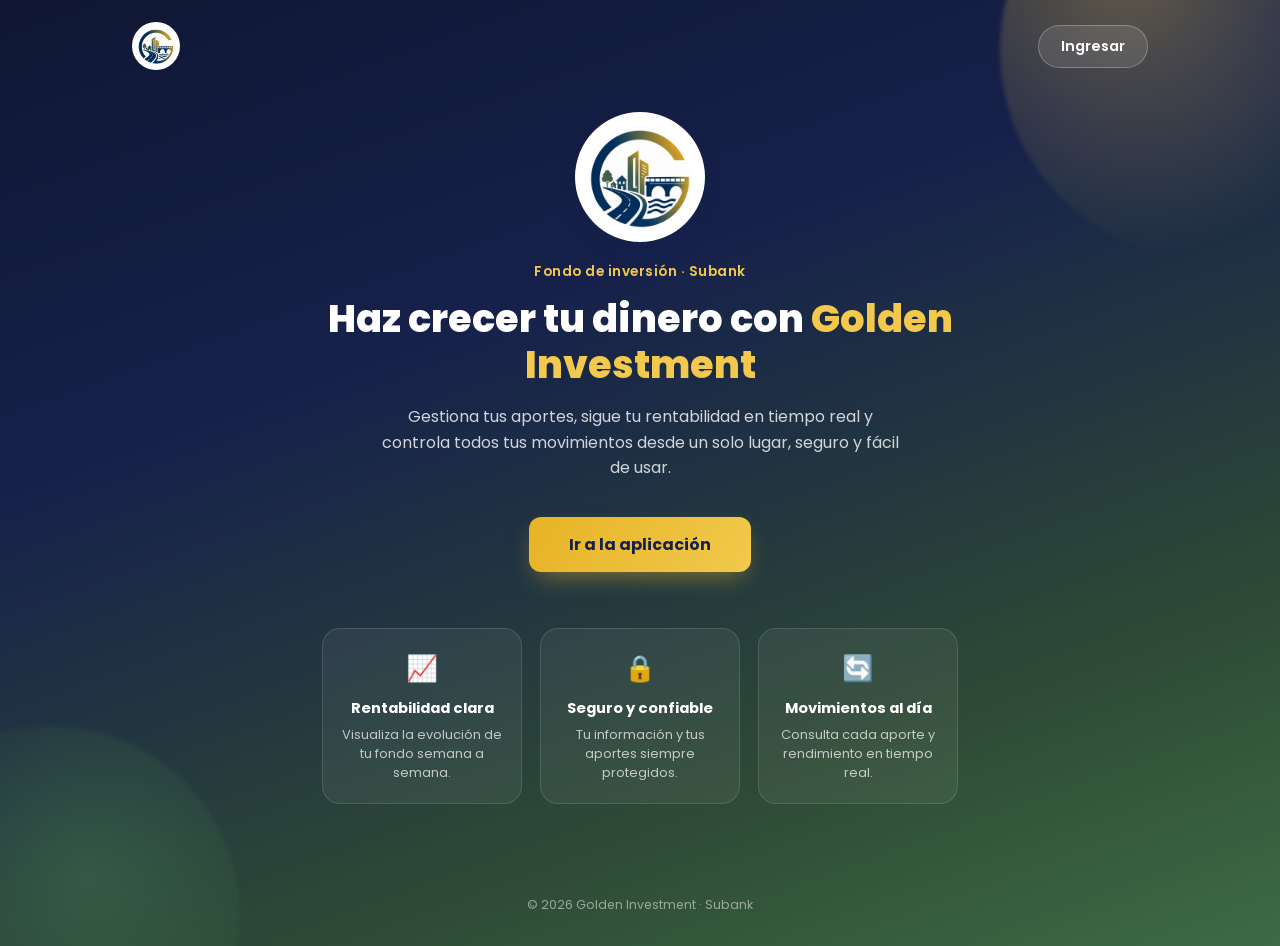
<file: index.html>
<!DOCTYPE html>
<html lang="es">
<head>
<meta charset="UTF-8">
<meta name="viewport" content="width=device-width, initial-scale=1.0">
<title>Golden Investment | Subank</title>
<link rel="icon" type="image/png" href="assets/logo.png">
<link rel="preconnect" href="https://fonts.googleapis.com">
<link href="https://fonts.googleapis.com/css2?family=Poppins:wght@400;500;600;700;800&display=swap" rel="stylesheet">
<link rel="stylesheet" href="styles.css">
</head>
<body class="landing-body">

<div class="landing">

  <div class="landing-bg-shape shape-1"></div>
  <div class="landing-bg-shape shape-2"></div>

  <header class="landing-nav">
    <img src="assets/logo.png" alt="Golden Investment" class="landing-nav-logo">
    <a href="app.html" class="landing-nav-cta">Ingresar</a>
  </header>

  <main class="landing-hero">
    <img src="assets/logo.png" alt="Golden Investment" class="landing-hero-logo">
    <span class="landing-kicker">Fondo de inversión · Subank</span>
    <h1 class="landing-title">Haz crecer tu dinero con <span>Golden Investment</span></h1>
    <p class="landing-subtitle">
      Gestiona tus aportes, sigue tu rentabilidad en tiempo real y controla todos
      tus movimientos desde un solo lugar, seguro y fácil de usar.
    </p>
    <a href="app.html" class="btn-primary landing-cta">Ir a la aplicación</a>

    <div class="landing-features">
      <div class="landing-feature">
        <span class="landing-feature-icon">📈</span>
        <p class="landing-feature-title">Rentabilidad clara</p>
        <p class="landing-feature-text">Visualiza la evolución de tu fondo semana a semana.</p>
      </div>
      <div class="landing-feature">
        <span class="landing-feature-icon">🔒</span>
        <p class="landing-feature-title">Seguro y confiable</p>
        <p class="landing-feature-text">Tu información y tus aportes siempre protegidos.</p>
      </div>
      <div class="landing-feature">
        <span class="landing-feature-icon">🔄</span>
        <p class="landing-feature-title">Movimientos al día</p>
        <p class="landing-feature-text">Consulta cada aporte y rendimiento en tiempo real.</p>
      </div>
    </div>
  </main>

  <footer class="landing-footer">
    <p>© 2026 Golden Investment · Subank</p>
  </footer>

</div>

</body>
</html>
</file>
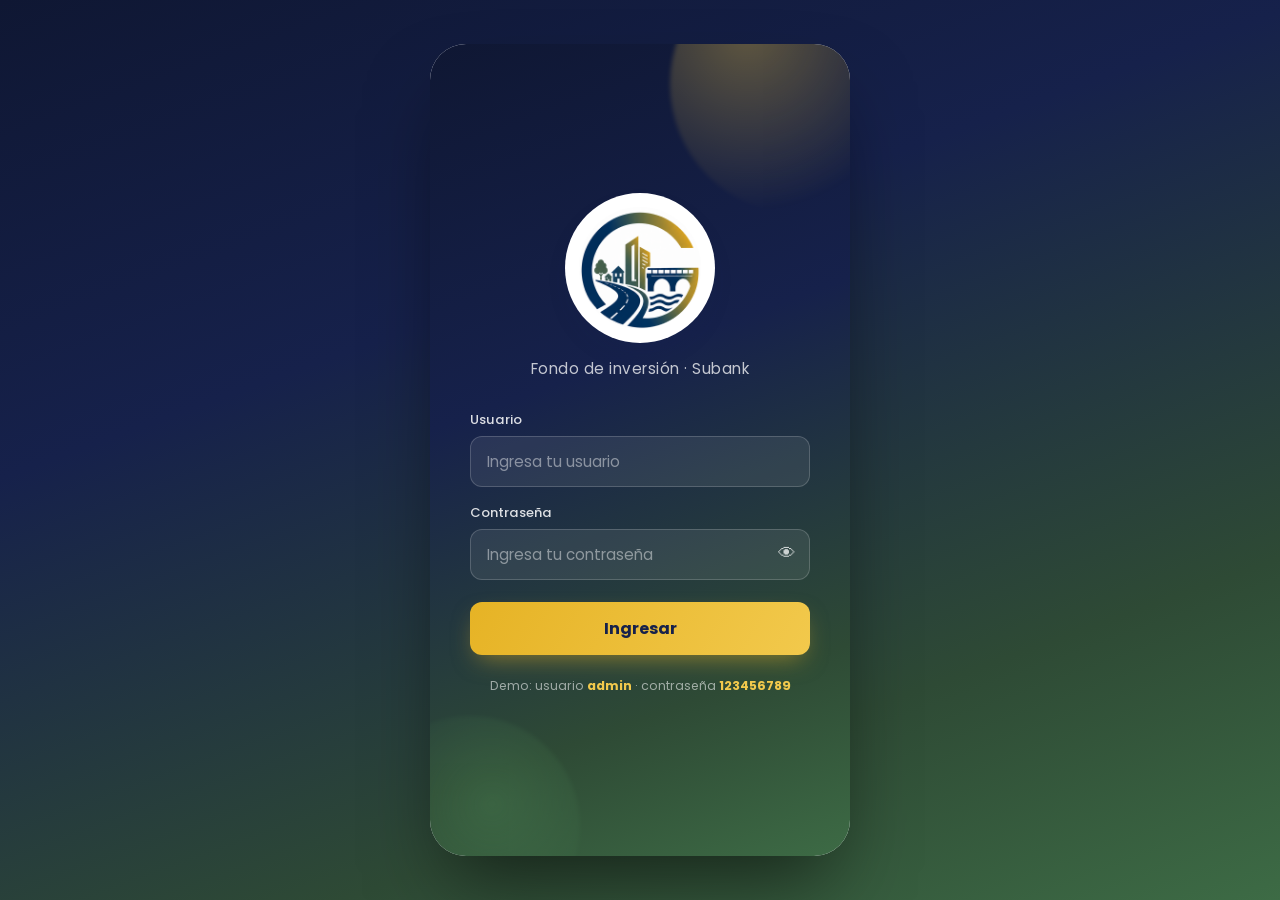
<file: app.html>
<!DOCTYPE html>
<html lang="es">
<head>
<meta charset="UTF-8">
<meta name="viewport" content="width=device-width, initial-scale=1.0">
<title>Golden Investment | Subank</title>
<link rel="icon" type="image/png" href="assets/logo.png">
<link rel="preconnect" href="https://fonts.googleapis.com">
<link href="https://fonts.googleapis.com/css2?family=Poppins:wght@400;500;600;700;800&display=swap" rel="stylesheet">
<link rel="stylesheet" href="styles.css">
</head>
<body>

<div class="phone">

  <!-- ===================== LOGIN SCREEN ===================== -->
  <section id="login-screen" class="screen login-screen active">
    <div class="login-bg-shape shape-1"></div>
    <div class="login-bg-shape shape-2"></div>

    <div class="login-content">
      <img src="assets/logo.png" alt="Golden Investment" class="login-logo">
      <p class="login-subtitle">Fondo de inversión · Subank</p>

      <form id="login-form" class="login-form">
        <div class="field">
          <label for="username">Usuario</label>
          <input type="text" id="username" name="username" placeholder="Ingresa tu usuario" autocomplete="username" required>
        </div>
        <div class="field">
          <label for="password">Contraseña</label>
          <div class="password-wrap">
            <input type="password" id="password" name="password" placeholder="Ingresa tu contraseña" autocomplete="current-password" required>
            <button type="button" id="toggle-password" class="icon-btn" aria-label="Mostrar contraseña">👁</button>
          </div>
        </div>

        <p id="login-error" class="login-error" hidden>Usuario o contraseña incorrectos.</p>

        <button type="submit" class="btn-primary">Ingresar</button>
      </form>

      <p class="login-hint">Demo: usuario <strong>admin</strong> · contraseña <strong>123456789</strong></p>
    </div>
  </section>

  <!-- ===================== DASHBOARD SCREEN ===================== -->
  <section id="dashboard-screen" class="screen dashboard-screen">

    <header class="dash-header">
      <div class="dash-user">
        <img src="assets/logo.png" alt="Golden Investment" class="dash-logo">
        <div>
          <p class="dash-greeting">Hola, <span id="client-name">Cliente</span> 👋</p>
          <p class="dash-account">Cuenta N° <span id="client-account">GI-0231-9098</span></p>
        </div>
      </div>
      <button id="logout-btn" class="icon-btn logout-btn" aria-label="Cerrar sesión">⏻</button>
    </header>

    <main class="dash-main">

      <!-- Balance card -->
      <div class="balance-card">
        <div class="balance-top">
          <span class="balance-label">Saldo total del fondo</span>
          <button id="toggle-balance" class="icon-btn small" aria-label="Ocultar saldo">👁</button>
        </div>
        <p class="balance-amount" id="balance-amount">$18.452.300</p>
        <div class="balance-footer">
          <span id="rentability-badge" class="badge badge-up">▲ <span id="rentability-value">2,4%</span></span>
          <span class="balance-period-label">en el periodo seleccionado</span>
        </div>
      </div>

      <!-- Time period tabs -->
      <div class="period-tabs" id="period-tabs" role="tablist">
        <button class="period-tab" data-period="semanal" role="tab">Semanal</button>
        <button class="period-tab active" data-period="mensual" role="tab">Mensual</button>
        <button class="period-tab" data-period="trimestral" role="tab">Trimestral</button>
      </div>

      <!-- Stats row -->
      <div class="stats-row">
        <div class="stat-card">
          <span class="stat-icon">📈</span>
          <span class="stat-value" id="stat-rentabilidad">2,4%</span>
          <span class="stat-label">Rentabilidad</span>
        </div>
        <div class="stat-card">
          <span class="stat-icon">💰</span>
          <span class="stat-value" id="stat-aportes">$16.800.000</span>
          <span class="stat-label">Aportes</span>
        </div>
        <div class="stat-card">
          <span class="stat-icon">✨</span>
          <span class="stat-value" id="stat-rendimientos">$1.652.300</span>
          <span class="stat-label">Rendimientos</span>
        </div>
      </div>

      <!-- Chart -->
      <div class="chart-card">
        <div class="chart-card-header">
          <h3>Evolución de la rentabilidad</h3>
          <span class="chart-period-tag" id="chart-period-tag">Últimos 30 días</span>
        </div>
        <div class="chart-bars" id="chart-bars"></div>
      </div>

      <!-- Movements -->
      <div class="movements-card">
        <div class="movements-header">
          <h3>Movimientos</h3>
          <span class="chart-period-tag" id="movements-period-tag">Mensual</span>
        </div>
        <ul class="movements-list" id="movements-list"></ul>
      </div>

    </main>

    <!-- Bottom nav (estilo Nequi) -->
    <nav class="bottom-nav">
      <button class="nav-item active" data-tab="inicio">
        <span class="nav-icon">🏠</span><span>Inicio</span>
      </button>
      <button class="nav-item" data-tab="movimientos">
        <span class="nav-icon">🔄</span><span>Movimientos</span>
      </button>
      <button class="nav-item" data-tab="rentabilidad">
        <span class="nav-icon">📊</span><span>Rentabilidad</span>
      </button>
      <button class="nav-item" data-tab="perfil">
        <span class="nav-icon">👤</span><span>Perfil</span>
      </button>
      <button class="nav-item" data-tab="simulador">
        <span class="nav-icon">🧮</span><span>Simular</span>
      </button>
    </nav>

  </section>

  <!-- ===================== SIMULATOR SCREEN ===================== -->
  <section id="simulator-screen" class="screen simulator-screen">

    <header class="dash-header">
      <div class="dash-user">
        <button id="sim-back-btn" class="icon-btn sim-back-btn" aria-label="Volver al inicio">←</button>
        <div>
          <p class="dash-greeting">Simulador de inversión</p>
          <p class="dash-account">Proyecta el crecimiento de tu fondo</p>
        </div>
      </div>
    </header>

    <main class="dash-main sim-main">

      <!-- Simulation form -->
      <form id="sim-form" class="sim-card">
        <h3 class="sim-card-title">Datos de la simulación</h3>

        <div class="field">
          <label for="sim-name">Nombre del inversor</label>
          <input type="text" id="sim-name" name="sim-name" placeholder="Ej: Pepito Pérez" required>
        </div>

        <div class="field">
          <label for="sim-amount">Monto a invertir</label>
          <input type="number" id="sim-amount" name="sim-amount" min="100000" step="10000" placeholder="Ej: 5000000" required>
        </div>

        <div class="field">
          <label for="sim-years">Período de inversión (años)</label>
          <input type="number" id="sim-years" name="sim-years" min="1" max="30" value="2" required>
        </div>

        <div class="field">
          <label>Perfil de rentabilidad anual</label>
          <div class="sim-profile-tabs" id="sim-profile-tabs">
            <button type="button" class="sim-profile-btn" data-profile="bajo" data-rate="7.6">7,6%</button>
            <button type="button" class="sim-profile-btn active" data-profile="medio" data-rate="10">10%</button>
            <button type="button" class="sim-profile-btn" data-profile="custom" data-rate="">Personalizado</button>
          </div>
          <input type="number" id="sim-rate" class="sim-rate-input" min="0" max="100" step="0.1" value="10" hidden aria-label="Tasa de rentabilidad personalizada">
          <p class="sim-rate-alert">⚠️ Los porcentajes indicados corresponden a la <strong>tasa EA (Efectiva Anual) objetivo</strong>, no garantizada.</p>
        </div>

        <h3 class="sim-card-title sim-section-spacing">Distribución de fondos</h3>
        <p class="sim-subtitle">Empresas aliadas</p>
        <div class="sim-distribution" id="sim-distribution">
          <div class="sim-dist-row" data-key="amarilo">
            <img src="assets/companies/amarilo.png" alt="Amarilo" class="sim-company-logo">
            <label>Amarilo</label>
            <input type="range" min="0" max="100" value="20" class="sim-dist-slider" aria-label="Porcentaje Amarilo">
            <span class="sim-dist-value">20%</span>
          </div>
          <div class="sim-dist-row" data-key="marval">
            <img src="assets/companies/marval.png" alt="Marval" class="sim-company-logo">
            <label>Marval</label>
            <input type="range" min="0" max="100" value="20" class="sim-dist-slider" aria-label="Porcentaje Marval">
            <span class="sim-dist-value">20%</span>
          </div>
          <div class="sim-dist-row" data-key="conaco">
            <img src="assets/companies/conaco.png" alt="Conaco" class="sim-company-logo">
            <label>Conaco</label>
            <input type="range" min="0" max="100" value="15" class="sim-dist-slider" aria-label="Porcentaje Conaco">
            <span class="sim-dist-value">15%</span>
          </div>
          <div class="sim-dist-row" data-key="bolivar">
            <img src="assets/companies/bolivar.png" alt="Constructora Bolívar" class="sim-company-logo">
            <label>Bolívar</label>
            <input type="range" min="0" max="100" value="15" class="sim-dist-slider" aria-label="Porcentaje Bolívar">
            <span class="sim-dist-value">15%</span>
          </div>
          <div class="sim-dist-row" data-key="conconcreto">
            <img src="assets/companies/conconcreto.png" alt="Conconcreto" class="sim-company-logo">
            <label>Conconcreto</label>
            <input type="range" min="0" max="100" value="15" class="sim-dist-slider" aria-label="Porcentaje Conconcreto">
            <span class="sim-dist-value">15%</span>
          </div>
          <div class="sim-dist-row" data-key="prodesa">
            <img src="assets/companies/prodesa.png" alt="Prodesa" class="sim-company-logo">
            <label>Prodesa</label>
            <input type="range" min="0" max="100" value="15" class="sim-dist-slider" aria-label="Porcentaje Prodesa">
            <span class="sim-dist-value">15%</span>
          </div>
        </div>
        <p class="sim-dist-total" id="sim-dist-total">Total: 100%</p>

        <button type="submit" class="btn-primary">Calcular proyección</button>
      </form>

      <!-- Results -->
      <div id="sim-results" class="sim-results" hidden>

        <div class="sim-summary-row">
          <div class="stat-card">
            <span class="stat-icon">💵</span>
            <span class="stat-value" id="sim-final-value">$0</span>
            <span class="stat-label">Valor final</span>
          </div>
          <div class="stat-card">
            <span class="stat-icon">✨</span>
            <span class="stat-value" id="sim-gain">$0</span>
            <span class="stat-label">Ganancia total</span>
          </div>
          <div class="stat-card">
            <span class="stat-icon">📈</span>
            <span class="stat-value" id="sim-roi">0%</span>
            <span class="stat-label">ROI</span>
          </div>
        </div>

        <div class="chart-card">
          <div class="chart-card-header">
            <h3>Crecimiento proyectado</h3>
            <span class="chart-period-tag" id="sim-chart-tag">0 años</span>
          </div>
          <div id="sim-area-chart" class="sim-area-chart"></div>
        </div>

        <div class="movements-card sim-table-card">
          <div class="movements-header">
            <h3>Proyección año por año</h3>
          </div>
          <div class="sim-table-wrap">
            <table class="sim-table" id="sim-table">
              <thead id="sim-table-head"></thead>
              <tbody id="sim-table-body"></tbody>
            </table>
          </div>
        </div>

        <div class="sim-actions">
          <button id="sim-save-btn" class="btn-secondary" type="button">💾 Guardar simulación</button>
          <button id="sim-export-btn" class="btn-secondary" type="button">🖨️ Exportar a PDF</button>
        </div>
      </div>

      <!-- Saved simulations -->
      <div class="movements-card sim-saved-card">
        <div class="movements-header">
          <h3>Simulaciones guardadas</h3>
          <span class="chart-period-tag" id="sim-saved-count">0</span>
        </div>
        <ul class="sim-saved-list" id="sim-saved-list">
          <li class="sim-saved-empty">Aún no has guardado simulaciones.</li>
        </ul>
        <div class="sim-compare" id="sim-compare" hidden>
          <h4>Comparación de escenarios</h4>
          <div class="sim-compare-table-wrap">
            <table class="sim-table" id="sim-compare-table"></table>
          </div>
        </div>
      </div>

    </main>

  </section>

</div>

<script src="app.js"></script>
</body>
</html>
</file>
<file: styles.css>
:root{
  --navy: #16214b;
  --navy-light: #223066;
  --green: #3d6b45;
  --green-light: #4f8a58;
  --gold: #e6b325;
  --gold-light: #f2c94c;
  --bg: #f4f5f9;
  --card: #ffffff;
  --text: #16214b;
  --text-soft: #6b7290;
  --danger: #e5484d;
  --radius-lg: 26px;
  --radius-md: 18px;
  --radius-sm: 12px;
  --shadow: 0 12px 30px -12px rgba(22,33,75,0.18);
  font-size: 16px;
}

*{ box-sizing: border-box; }

body{
  margin:0;
  min-height:100vh;
  font-family:'Poppins', 'Segoe UI', sans-serif;
  background: linear-gradient(160deg, #0f1733 0%, #16214b 35%, #2e4a35 75%, #3d6b45 100%);
  display:flex;
  align-items:center;
  justify-content:center;
  padding: 24px 12px;
  color: var(--text);
}

/* Phone frame wrapper so it feels like a mobile app, like Nequi */
.phone{
  position:relative;
  width: 420px;
  max-width: 100%;
  min-height: 812px;
  background: var(--bg);
  border-radius: 36px;
  overflow: hidden;
  box-shadow: 0 40px 80px -20px rgba(0,0,0,0.55);
  display:flex;
  flex-direction:column;
}

.screen{
  display:none;
  flex-direction:column;
  min-height:812px;
  width:100%;
}
.screen.active{ display:flex; }

/* ===================== LOGIN ===================== */
.login-screen{
  position:relative;
  background: linear-gradient(160deg, #0f1733 0%, #16214b 40%, #2e4a35 78%, #3d6b45 100%);
  color:#fff;
  justify-content:center;
  align-items:center;
  padding: 40px 28px;
  overflow:hidden;
}

.login-bg-shape{
  position:absolute;
  border-radius:50%;
  filter: blur(2px);
  opacity:0.35;
}
.shape-1{
  width:260px; height:260px;
  background: radial-gradient(circle at 30% 30%, var(--gold-light), transparent 70%);
  top:-90px; right:-80px;
}
.shape-2{
  width:220px; height:220px;
  background: radial-gradient(circle at 60% 40%, var(--green-light), transparent 70%);
  bottom:-80px; left:-70px;
}

.login-content{
  position:relative;
  z-index:1;
  width:100%;
  max-width: 340px;
  display:flex;
  flex-direction:column;
  align-items:center;
  text-align:center;
}

.login-logo{
  width: 150px;
  height:auto;
  background:#fff;
  border-radius: 50%;
  padding: 14px;
  box-shadow: var(--shadow);
  margin-bottom: 14px;
}

.login-subtitle{
  margin:0 0 30px;
  font-size: 0.95rem;
  letter-spacing:0.5px;
  color: rgba(255,255,255,0.75);
}

.login-form{
  width:100%;
  display:flex;
  flex-direction:column;
  gap: 16px;
  text-align:left;
}

.field label{
  display:block;
  font-size: 0.82rem;
  margin-bottom:6px;
  color: rgba(255,255,255,0.85);
  font-weight:500;
}

.field input{
  width:100%;
  padding: 13px 16px;
  border-radius: var(--radius-sm);
  border: 1px solid rgba(255,255,255,0.18);
  background: rgba(255,255,255,0.08);
  color:#fff;
  font-family:inherit;
  font-size:0.95rem;
  outline:none;
  transition: border-color .2s, background .2s;
}
.field input::placeholder{ color: rgba(255,255,255,0.45); }
.field input:focus{
  border-color: var(--gold-light);
  background: rgba(255,255,255,0.14);
}

.password-wrap{ position:relative; display:flex; align-items:center; }
.password-wrap input{ padding-right:44px; }
.password-wrap .icon-btn{
  position:absolute;
  right:6px;
  color: rgba(255,255,255,0.75);
}

.icon-btn{
  background:none;
  border:none;
  cursor:pointer;
  font-size: 1.1rem;
  line-height:1;
  padding:8px;
  border-radius:50%;
  color: inherit;
  transition: background .2s;
}
.icon-btn:hover{ background: rgba(255,255,255,0.08); }
.icon-btn.small{ font-size:1rem; padding:6px; color: var(--text-soft); }

.login-error{
  color:#ffb4b4;
  background: rgba(229,72,77,0.15);
  border: 1px solid rgba(229,72,77,0.4);
  padding: 8px 12px;
  border-radius: var(--radius-sm);
  font-size:0.85rem;
  margin:0;
  text-align:center;
}
.login-error.shake{ animation: shake .35s; }
@keyframes shake{
  0%,100%{ transform: translateX(0); }
  25%{ transform: translateX(-6px); }
  75%{ transform: translateX(6px); }
}

.btn-primary{
  margin-top:6px;
  padding: 14px;
  border:none;
  border-radius: var(--radius-sm);
  background: linear-gradient(120deg, var(--gold) 0%, var(--gold-light) 100%);
  color: var(--navy);
  font-family:inherit;
  font-weight:700;
  font-size:1rem;
  cursor:pointer;
  box-shadow: 0 10px 24px -8px rgba(230,179,37,0.55);
  transition: transform .15s, box-shadow .15s;
}
.btn-primary:hover{ transform: translateY(-1px); box-shadow: 0 14px 28px -8px rgba(230,179,37,0.65); }
.btn-primary:active{ transform: translateY(0); }

.login-hint{
  margin-top: 22px;
  font-size:0.78rem;
  color: rgba(255,255,255,0.55);
}
.login-hint strong{ color: var(--gold-light); }

/* ===================== DASHBOARD ===================== */
.dashboard-screen{ background: var(--bg); }

.dash-header{
  display:flex;
  align-items:center;
  justify-content:space-between;
  padding: 22px 20px 16px;
  background: var(--card);
  border-bottom-left-radius: 22px;
  border-bottom-right-radius: 22px;
  box-shadow: var(--shadow);
}
.dash-user{ display:flex; align-items:center; gap:12px; }
.dash-logo{ width:42px; height:42px; border-radius:50%; background:#fff; box-shadow:0 0 0 2px var(--bg); }
.dash-greeting{ margin:0; font-weight:600; font-size:0.98rem; }
.dash-account{ margin:2px 0 0; font-size:0.78rem; color: var(--text-soft); }
.logout-btn{ color: var(--text-soft); font-size:1.3rem; }
.logout-btn:hover{ color: var(--danger); }

.dash-main{
  flex:1;
  padding: 18px 18px 100px;
  display:flex;
  flex-direction:column;
  gap: 18px;
  overflow-y:auto;
}

/* Balance card */
.balance-card{
  background: linear-gradient(135deg, var(--navy) 0%, var(--navy-light) 45%, var(--green) 100%);
  color:#fff;
  border-radius: var(--radius-lg);
  padding: 22px 22px 20px;
  box-shadow: var(--shadow);
  position:relative;
  overflow:hidden;
}
.balance-card::after{
  content:"";
  position:absolute;
  width:180px; height:180px;
  background: radial-gradient(circle, rgba(230,179,37,0.35), transparent 70%);
  top:-60px; right:-40px;
  border-radius:50%;
}
.balance-top{ display:flex; align-items:center; justify-content:space-between; position:relative; z-index:1; }
.balance-label{ font-size:0.82rem; color: rgba(255,255,255,0.8); }
.balance-top .icon-btn{ color: rgba(255,255,255,0.85); }
.balance-amount{
  margin: 10px 0 14px;
  font-size: 2.1rem;
  font-weight:800;
  letter-spacing: 0.5px;
  position:relative; z-index:1;
  transition: filter .2s;
}
.balance-amount.hidden{ filter: blur(9px); user-select:none; }
.balance-footer{ display:flex; align-items:center; gap:10px; position:relative; z-index:1; flex-wrap:wrap; }
.balance-period-label{ font-size:0.75rem; color: rgba(255,255,255,0.7); }

.badge{
  display:inline-flex;
  align-items:center;
  gap:4px;
  padding: 4px 10px;
  border-radius: 999px;
  font-size:0.8rem;
  font-weight:700;
}
.badge-up{ background: rgba(79,138,88,0.25); color:#a6e6b0; }
.badge-down{ background: rgba(229,72,77,0.22); color:#ffb4b4; }

/* Period tabs */
.period-tabs{
  display:flex;
  background: var(--card);
  border-radius: 999px;
  padding: 5px;
  box-shadow: var(--shadow);
  gap:4px;
}
.period-tab{
  flex:1;
  border:none;
  background:transparent;
  padding: 10px 8px;
  border-radius: 999px;
  font-family:inherit;
  font-size:0.85rem;
  font-weight:600;
  color: var(--text-soft);
  cursor:pointer;
  transition: background .2s, color .2s;
}
.period-tab.active{
  background: linear-gradient(120deg, var(--navy), var(--green));
  color:#fff;
}

/* Stats row */
.stats-row{ display:flex; gap:12px; }
.stat-card{
  flex:1;
  background: var(--card);
  border-radius: var(--radius-md);
  padding: 14px 10px;
  text-align:center;
  box-shadow: var(--shadow);
  display:flex;
  flex-direction:column;
  align-items:center;
  gap:4px;
}
.stat-icon{ font-size:1.2rem; }
.stat-value{ font-weight:700; font-size:0.92rem; color: var(--navy); }
.stat-label{ font-size:0.72rem; color: var(--text-soft); }

/* Chart card */
.chart-card, .movements-card{
  background: var(--card);
  border-radius: var(--radius-md);
  padding: 18px;
  box-shadow: var(--shadow);
}
.chart-card-header, .movements-header{
  display:flex;
  align-items:center;
  justify-content:space-between;
  margin-bottom: 14px;
}
.chart-card-header h3, .movements-header h3{
  margin:0;
  font-size:0.95rem;
  color: var(--navy);
}
.chart-period-tag{
  font-size:0.72rem;
  color: var(--text-soft);
  background: var(--bg);
  padding: 4px 10px;
  border-radius:999px;
}

.chart-bars{
  display:flex;
  align-items:flex-end;
  gap:8px;
  height:120px;
}
.chart-bar{
  flex:1;
  background: linear-gradient(180deg, var(--gold-light), var(--green));
  border-radius: 6px 6px 2px 2px;
  min-height:6px;
  position:relative;
  transition: height .4s ease;
}
.chart-bar span{
  position:absolute;
  top:-18px;
  left:50%;
  transform: translateX(-50%);
  font-size:0.62rem;
  color: var(--text-soft);
  white-space:nowrap;
}

/* Movements */
.movements-list{
  list-style:none;
  margin:0; padding:0;
  display:flex;
  flex-direction:column;
  gap: 12px;
}
.movement-item{
  display:flex;
  align-items:center;
  gap:12px;
}
.movement-icon{
  width:38px; height:38px;
  border-radius:50%;
  display:flex; align-items:center; justify-content:center;
  font-size:1rem;
  flex-shrink:0;
  background: var(--bg);
}
.movement-icon.in{ background: rgba(79,138,88,0.15); }
.movement-icon.out{ background: rgba(229,72,77,0.12); }
.movement-info{ flex:1; min-width:0; }
.movement-title{ margin:0; font-size:0.88rem; font-weight:600; color: var(--navy); white-space:nowrap; overflow:hidden; text-overflow:ellipsis; }
.movement-date{ margin:2px 0 0; font-size:0.72rem; color: var(--text-soft); }
.movement-amount{ font-weight:700; font-size:0.88rem; white-space:nowrap; }
.movement-amount.in{ color: var(--green); }
.movement-amount.out{ color: var(--danger); }

/* Bottom nav */
.bottom-nav{
  display:flex;
  background: var(--card);
  box-shadow: 0 -8px 20px -12px rgba(22,33,75,0.25);
  padding: 10px 6px calc(10px + env(safe-area-inset-bottom));
}
.nav-item{
  flex:1;
  border:none;
  background:none;
  display:flex;
  flex-direction:column;
  align-items:center;
  gap:4px;
  font-family:inherit;
  font-size:0.68rem;
  color: var(--text-soft);
  cursor:pointer;
  padding:6px 2px;
  border-radius: var(--radius-sm);
  transition: color .2s, background .2s;
}
.nav-item .nav-icon{ font-size:1.2rem; }
.nav-item.active{ color: var(--navy); background: var(--bg); }

/* Scrollbar tidy */
.dash-main::-webkit-scrollbar{ width:6px; }
.dash-main::-webkit-scrollbar-thumb{ background: rgba(22,33,75,0.15); border-radius:6px; }

@media (max-width: 460px){
  body{ padding:0; }
  .phone{ border-radius:0; min-height:100vh; width:100%; }
  .screen{ min-height:100vh; }
}

/* ===================== LANDING PAGE ===================== */
body.landing-body{
  display:block;
  padding:0;
  background: linear-gradient(160deg, #0f1733 0%, #16214b 35%, #2e4a35 75%, #3d6b45 100%);
}

.landing{
  position:relative;
  min-height:100vh;
  overflow:hidden;
  display:flex;
  flex-direction:column;
  color:#fff;
}

.landing-bg-shape{
  position:absolute;
  border-radius:50%;
  filter: blur(2px);
  opacity:0.35;
  pointer-events:none;
}
.landing .shape-1{
  width:420px; height:420px;
  background: radial-gradient(circle at 30% 30%, var(--gold-light), transparent 70%);
  top:-160px; right:-140px;
}
.landing .shape-2{
  width:380px; height:380px;
  background: radial-gradient(circle at 60% 40%, var(--green-light), transparent 70%);
  bottom:-160px; left:-140px;
}

.landing-nav{
  position:relative;
  z-index:1;
  display:flex;
  align-items:center;
  justify-content:space-between;
  padding: 22px 32px;
  max-width: 1080px;
  width:100%;
  margin: 0 auto;
}
.landing-nav-logo{ width:48px; height:auto; background:#fff; border-radius:50%; padding:6px; }
.landing-nav-cta{
  padding: 10px 22px;
  border-radius: 999px;
  background: rgba(255,255,255,0.1);
  border: 1px solid rgba(255,255,255,0.25);
  color:#fff;
  text-decoration:none;
  font-weight:600;
  font-size:0.9rem;
  transition: background .2s, transform .15s;
}
.landing-nav-cta:hover{ background: rgba(255,255,255,0.18); transform: translateY(-1px); }

.landing-hero{
  position:relative;
  z-index:1;
  flex:1;
  display:flex;
  flex-direction:column;
  align-items:center;
  text-align:center;
  padding: 20px 24px 60px;
  max-width: 720px;
  margin: 0 auto;
}

.landing-hero-logo{
  width: 130px;
  height:auto;
  background:#fff;
  border-radius: 50%;
  padding: 14px;
  box-shadow: var(--shadow);
  margin-bottom: 20px;
}

.landing-kicker{
  font-size:0.85rem;
  letter-spacing:0.5px;
  color: var(--gold-light);
  font-weight:600;
  margin-bottom:14px;
}

.landing-title{
  margin:0 0 16px;
  font-size: 2.4rem;
  line-height:1.2;
  font-weight:800;
}
.landing-title span{ color: var(--gold-light); }

.landing-subtitle{
  margin:0 0 30px;
  font-size: 1rem;
  line-height:1.6;
  color: rgba(255,255,255,0.8);
  max-width: 520px;
}

.landing-cta{
  display:inline-block;
  width:auto;
  padding: 15px 40px;
  text-decoration:none;
  text-align:center;
}

.landing-features{
  margin-top: 56px;
  display:flex;
  flex-wrap:wrap;
  gap: 18px;
  justify-content:center;
}
.landing-feature{
  width: 200px;
  background: rgba(255,255,255,0.06);
  border: 1px solid rgba(255,255,255,0.12);
  border-radius: var(--radius-md);
  padding: 20px 16px;
}
.landing-feature-icon{ font-size:1.6rem; }
.landing-feature-title{
  margin: 10px 0 6px;
  font-weight:700;
  font-size:0.92rem;
}
.landing-feature-text{
  margin:0;
  font-size:0.8rem;
  line-height:1.5;
  color: rgba(255,255,255,0.7);
}

.landing-footer{
  position:relative;
  z-index:1;
  text-align:center;
  padding: 20px;
  font-size:0.78rem;
  color: rgba(255,255,255,0.5);
}

@media (max-width: 600px){
  .landing-title{ font-size: 1.8rem; }
  .landing-nav{ padding: 18px 20px; }
}

/* ===================== SIMULADOR DE INVERSIONES ===================== */
.sim-back-btn{ font-size:1.3rem; }

.sim-main{ gap: 18px; }

.sim-card{
  background: var(--card);
  border-radius: var(--radius-md);
  padding: 20px;
  box-shadow: var(--shadow);
  display:flex;
  flex-direction:column;
  gap:16px;
}
.sim-card-title{
  margin:0;
  font-size:0.95rem;
  color: var(--navy);
}
.sim-section-spacing{ margin-top:6px; }
.sim-subtitle{
  margin:-8px 0 4px;
  font-size:0.78rem;
  color: var(--text-soft);
  font-weight:500;
}

.sim-card .field label{ color: var(--text-soft); }
.sim-card .field input{
  border: 1px solid rgba(22,33,75,0.14);
  background: var(--bg);
  color: var(--text);
}
.sim-card .field input:focus{
  border-color: var(--gold);
  background:#fff;
}
.sim-card .field input::placeholder{ color: rgba(22,33,75,0.35); }

.sim-profile-tabs{
  display:flex;
  flex-wrap:wrap;
  gap:8px;
}
.sim-profile-btn{
  flex:1;
  min-width: 84px;
  border:1px solid rgba(22,33,75,0.14);
  background: var(--bg);
  color: var(--text-soft);
  font-family:inherit;
  font-weight:600;
  font-size:0.76rem;
  padding:9px 6px;
  border-radius: var(--radius-sm);
  cursor:pointer;
  transition: background .2s, color .2s, border-color .2s;
}
.sim-profile-btn.active{
  background: linear-gradient(120deg, var(--navy), var(--green));
  color:#fff;
  border-color:transparent;
}
.sim-rate-input{
  margin-top:10px;
  width:100%;
  padding: 13px 16px;
  border-radius: var(--radius-sm);
  border: 1px solid rgba(22,33,75,0.14);
  background: var(--bg);
  color: var(--text);
  font-family:inherit;
  font-size:0.95rem;
  outline:none;
}
.sim-rate-input:focus{ border-color: var(--gold); background:#fff; }

.sim-rate-alert{
  margin:10px 0 0;
  padding: 10px 12px;
  border-radius: var(--radius-sm);
  background: rgba(230,179,37,0.12);
  border: 1px solid rgba(230,179,37,0.35);
  color: var(--text);
  font-size:0.76rem;
  line-height:1.5;
}
.sim-rate-alert strong{ color: var(--navy); }

.sim-distribution{ display:flex; flex-direction:column; gap:14px; }
.sim-dist-row{
  display:grid;
  grid-template-columns: 28px 90px 1fr 42px;
  align-items:center;
  gap:8px;
}
.sim-company-logo{
  width:28px;
  height:28px;
  border-radius:7px;
  object-fit:contain;
  background:#fff;
  box-shadow: 0 0 0 1px rgba(22,33,75,0.1);
  flex-shrink:0;
}
.sim-dist-row label{ font-size:0.8rem; color: var(--text-soft); font-weight:500; line-height:1.2; }
.sim-dist-slider{ width:100%; accent-color: var(--gold); }
.sim-dist-value{
  font-size:0.82rem;
  font-weight:700;
  color: var(--navy);
  text-align:right;
}
.sim-dist-total{
  margin:0;
  font-size:0.8rem;
  font-weight:600;
  color: var(--green);
  text-align:right;
  transition: color .2s;
}
.sim-dist-total.sim-dist-error{ color: var(--danger); }

.btn-secondary{
  padding: 12px;
  border-radius: var(--radius-sm);
  border: 1.5px solid var(--navy);
  background: transparent;
  color: var(--navy);
  font-family:inherit;
  font-weight:700;
  font-size:0.86rem;
  cursor:pointer;
  transition: background .2s, color .2s;
}
.btn-secondary:hover{ background: var(--navy); color:#fff; }

.sim-results{ display:flex; flex-direction:column; gap:18px; }
.sim-results[hidden]{ display:none; }
.sim-summary-row{ display:flex; gap:12px; }

.sim-area-chart{ position:relative; }
.sim-svg-chart{ width:100%; height:120px; display:block; }
.sim-chart-labels{
  display:flex;
  justify-content:space-between;
  margin-top:8px;
  font-size:0.66rem;
  color: var(--text-soft);
}

.sim-table-wrap{ overflow-x:auto; }
.sim-table{
  width:100%;
  border-collapse: collapse;
  font-size:0.78rem;
  white-space:nowrap;
}
.sim-table th, .sim-table td{
  padding: 10px 8px;
  text-align:right;
  border-bottom: 1px solid rgba(22,33,75,0.08);
}
.sim-table th:first-child, .sim-table td:first-child{ text-align:left; }
.sim-table th{
  color: var(--text-soft);
  font-weight:600;
  font-size:0.7rem;
  text-transform:uppercase;
  letter-spacing:0.3px;
}
.sim-th-logo{
  width:16px;
  height:16px;
  border-radius:4px;
  vertical-align:middle;
  margin-right:4px;
  object-fit:contain;
  background:#fff;
  box-shadow: 0 0 0 1px rgba(22,33,75,0.08);
}
.sim-table td{ color: var(--text); }
.sim-table tbody tr:last-child td{ border-bottom:none; }

.sim-actions{ display:flex; gap:12px; flex-wrap:wrap; }
.sim-actions button{ flex:1; min-width:150px; }

.sim-saved-card{ margin-top:4px; }
.sim-saved-list{ list-style:none; margin:0; padding:0; display:flex; flex-direction:column; gap:12px; }
.sim-saved-empty{ font-size:0.85rem; color: var(--text-soft); text-align:center; padding: 10px 0; }
.sim-saved-item{
  display:flex;
  align-items:center;
  gap:10px;
  padding: 10px;
  background: var(--bg);
  border-radius: var(--radius-sm);
}
.sim-saved-check{ display:flex; }
.sim-compare-check{ accent-color: var(--gold); width:17px; height:17px; cursor:pointer; }
.sim-saved-info{ flex:1; min-width:0; }
.sim-saved-title{ margin:0; font-size:0.85rem; font-weight:600; color: var(--navy); white-space:nowrap; overflow:hidden; text-overflow:ellipsis; }
.sim-saved-sub{ margin:2px 0 0; font-size:0.68rem; color: var(--text-soft); }
.sim-saved-result{ text-align:right; }
.sim-saved-final{ margin:0; font-size:0.8rem; font-weight:700; color: var(--navy); white-space:nowrap; }
.sim-saved-roi{ margin:2px 0 0; font-size:0.68rem; color: var(--green); }
.sim-delete-btn{ font-size:0.95rem; flex-shrink:0; }

.sim-compare{ margin-top:18px; border-top: 1px solid rgba(22,33,75,0.08); padding-top:16px; }
.sim-compare h4{ margin:0 0 10px; font-size:0.85rem; color: var(--navy); }
.sim-compare-table-wrap{ overflow-x:auto; }

/* Exportar a PDF */
@media print{
  body{ background:#fff; padding:0; }
  .phone{ overflow:visible; box-shadow:none; min-height:auto; }
  .dash-header, .bottom-nav, #sim-form, .sim-saved-card, .sim-actions{ display:none !important; }
  body *{ visibility:hidden; }
  #sim-results, #sim-results *{ visibility:visible; }
}
</file>
